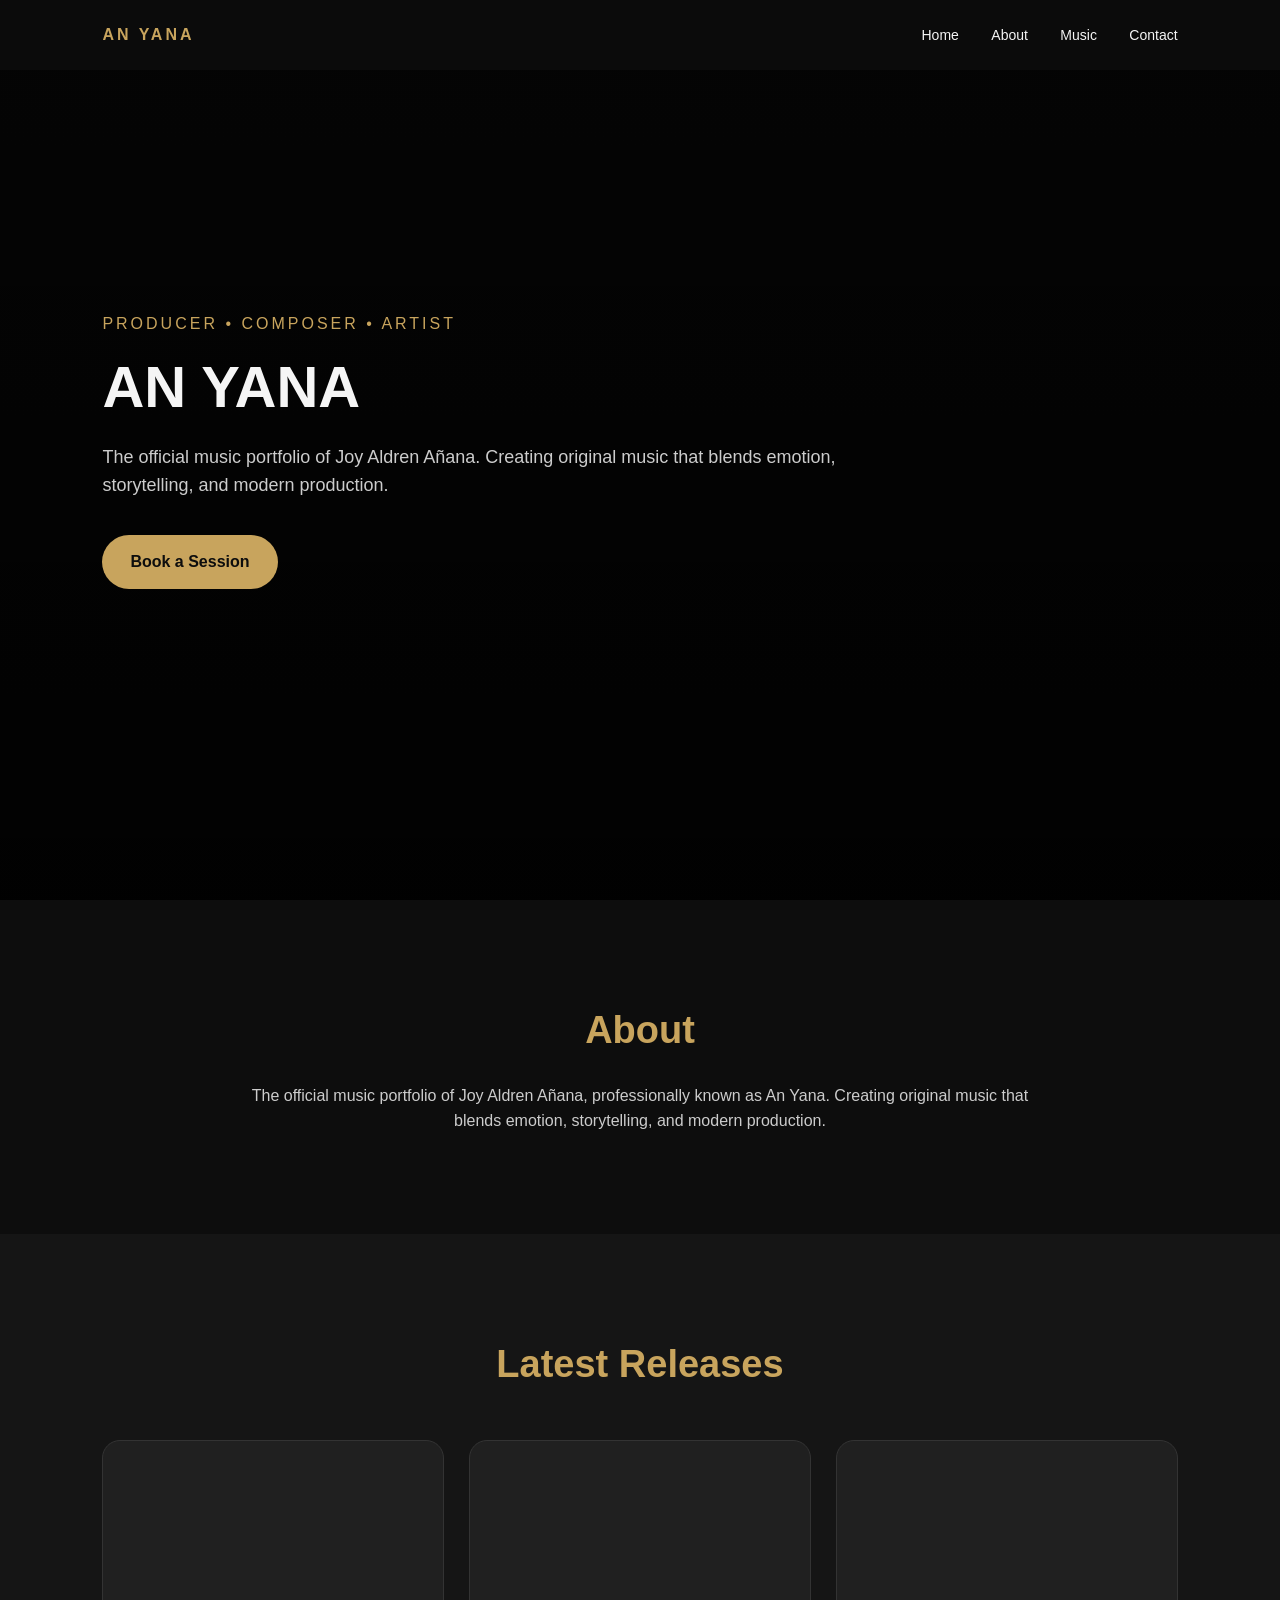
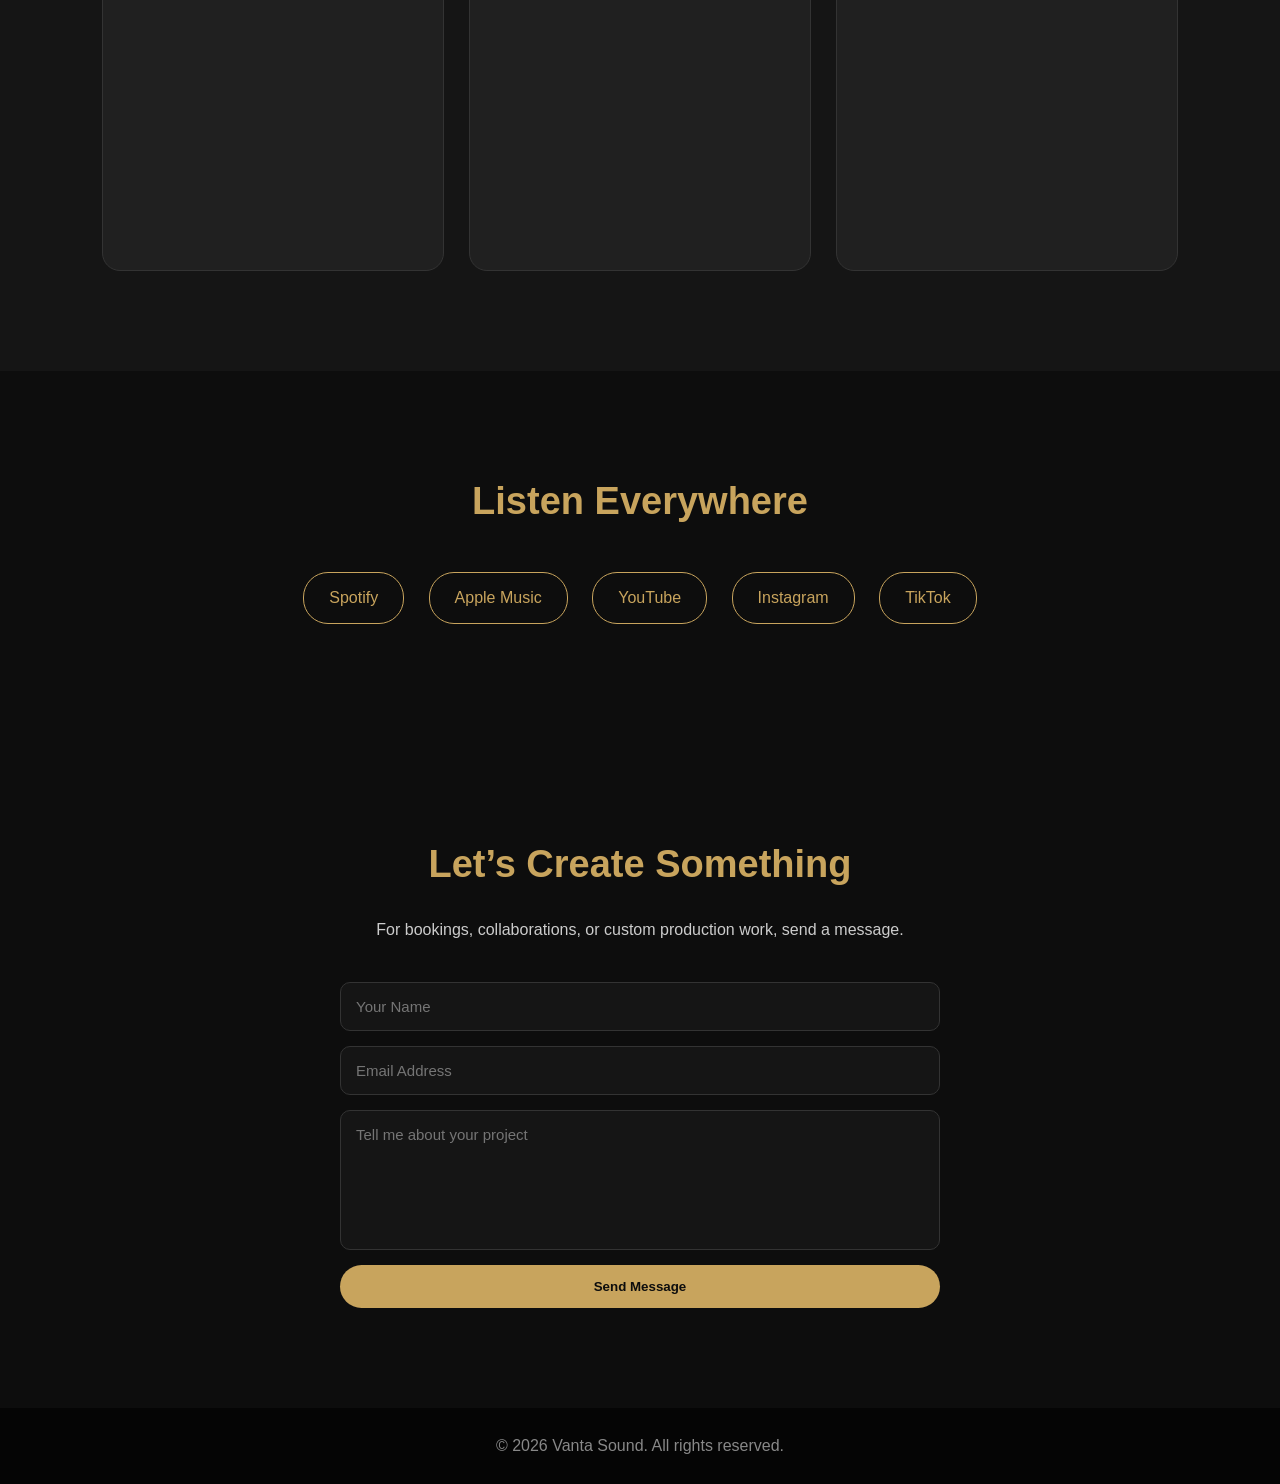
<file: index.html>
<!DOCTYPE html>
<html lang="en">
<head>
  <meta charset="UTF-8" />
  <meta name="viewport" content="width=device-width, initial-scale=1.0" />
  <title>An Yana Music Production</title>
  <link rel="stylesheet" href="style.css" />
</head>
<body>

  <header class="navbar">
    <div class="logo">AN YANA</div>
    <nav>
      <a href="#home">Home</a>
      <a href="#about">About</a>
      <a href="#music">Music</a>
      <a href="#contact">Contact</a>
    </nav>
  </header>

  <section id="home" class="hero">
    <div class="hero-content">
        <p class="tagline">Producer • Composer • Artist</p>

        <h1>AN YANA</h1>

        <p class="hero-text">
        The official music portfolio of Joy Aldren Añana. Creating original music that blends emotion, storytelling, and modern production.
        </p>
      <a href="#contact" class="btn">Book a Session</a>
    </div>
  </section>

    <section id="about" class="section">
        <h2>About</h2>

        <p>
            The official music portfolio of Joy Aldren Añana, professionally known as An Yana.
            Creating original music that blends emotion, storytelling, and modern production.
        </p>
    </section>

<section id="music" class="section dark">
    <h2>Latest Releases</h2>

    <div class="cards">

        <div class="card spotify-card">
            <iframe
                style="border-radius:12px"
                src="https://open.spotify.com/embed/album/5eRVO50n7x6e39p6WWiMEO?utm_source=generator"
                width="100%"
                height="352"
                frameborder="0"
                allowfullscreen=""
                allow="autoplay; clipboard-write; encrypted-media; fullscreen; picture-in-picture"
                loading="lazy">
            </iframe>
        </div>

        <div class="card spotify-card">
            <iframe
                style="border-radius:12px"
                src="https://open.spotify.com/embed/album/2Wx7CiHsc3IKix3mXxrBPk?utm_source=generator"
                width="100%"
                height="352"
                frameborder="0"
                allowfullscreen=""
                allow="autoplay; clipboard-write; encrypted-media; fullscreen; picture-in-picture"
                loading="lazy">
            </iframe>
        </div>

        <div class="card spotify-card">
            <iframe
                style="border-radius:12px"
                src="https://open.spotify.com/embed/album/4nMEBeHetA1l2mNOwsr36A?utm_source=generator"
                width="100%"
                height="352"
                frameborder="0"
                allowfullscreen=""
                allow="autoplay; clipboard-write; encrypted-media; fullscreen; picture-in-picture"
                loading="lazy">
            </iframe>
        </div>

    </div>
</section>

    <section class="section">
        <h2>Listen Everywhere</h2>

        <div class="social-links">

            <a href="#">Spotify</a>
            <a href="#">Apple Music</a>
            <a href="#">YouTube</a>
            <a href="#">Instagram</a>
            <a href="#">TikTok</a>

        </div>
    </section>

  <section id="contact" class="section contact">
    <h2>Let’s Create Something</h2>
    <p>For bookings, collaborations, or custom production work, send a message.</p>

    <form>
      <input type="text" placeholder="Your Name" required />
      <input type="email" placeholder="Email Address" required />
      <textarea placeholder="Tell me about your project" required></textarea>
      <button type="submit" class="btn">Send Message</button>
    </form>
  </section>

  <footer>
    <p>© 2026 Vanta Sound. All rights reserved.</p>
  </footer>

  <script src="script.js"></script>
</body>
</html>
</file>
<file: style.css>
* {
  margin: 0;
  padding: 0;
  box-sizing: border-box;
  font-family: "Segoe UI", Arial, sans-serif;
}

body {
  background: #0d0d0d;
  color: #f5f5f5;
  line-height: 1.6;
}

.navbar {
  position: fixed;
  top: 0;
  width: 100%;
  padding: 22px 8%;
  display: flex;
  justify-content: space-between;
  align-items: center;
  background: rgba(13, 13, 13, 0.9);
  backdrop-filter: blur(10px);
  z-index: 1000;
}

.logo {
  font-weight: 700;
  letter-spacing: 3px;
  color: #c8a45d;
}

nav a {
  color: #f5f5f5;
  text-decoration: none;
  margin-left: 28px;
  font-size: 14px;
}

nav a:hover {
  color: #c8a45d;
}

.hero {
  min-height: 100vh;
  background:
    linear-gradient(rgba(0,0,0,0.65), rgba(0,0,0,0.9)),
    url("https://images.unsplash.com/photo-1511379938547-c1f69419868d?auto=format&fit=crop&w=1600&q=80");
  background-size: cover;
  background-position: center;
  display: flex;
  align-items: center;
  padding: 0 8%;
}

.hero-content {
  max-width: 760px;
}

.tagline {
  color: #c8a45d;
  text-transform: uppercase;
  letter-spacing: 3px;
  margin-bottom: 18px;
}

h1 {
  font-size: 58px;
  line-height: 1.1;
  margin-bottom: 24px;
}

.hero-text {
  font-size: 18px;
  color: #cccccc;
  margin-bottom: 35px;
}

.btn {
  display: inline-block;
  background: #c8a45d;
  color: #0d0d0d;
  padding: 14px 28px;
  border-radius: 30px;
  text-decoration: none;
  font-weight: 700;
  border: none;
  cursor: pointer;
}

.btn:hover {
  background: #f1cc58;
}

.section {
  padding: 100px 8%;
  text-align: center;
}

.section h2 {
  font-size: 38px;
  margin-bottom: 22px;
  color: #c8a45d;
}

.section p {
  max-width: 800px;
  margin: 0 auto;
  color: #cccccc;
}

.dark {
  background: #151515;
}

.cards {
  display: grid;
  grid-template-columns: repeat(3, 1fr);
  gap: 25px;
  margin-top: 45px;
}

.card {
  background: #202020;
  padding: 35px;
  border-radius: 18px;
  border: 1px solid #333;
}

.card.light {
  background: #111;
}

.card h3 {
  color: #ffffff;
  margin-bottom: 10px;
}

.contact form {
  max-width: 600px;
  margin: 40px auto 0;
  display: flex;
  flex-direction: column;
  gap: 15px;
}

input,
textarea {
  padding: 15px;
  border-radius: 10px;
  border: 1px solid #333;
  background: #151515;
  color: white;
  font-size: 15px;
}

textarea {
  height: 140px;
  resize: none;
}

footer {
  text-align: center;
  padding: 25px;
  background: #050505;
  color: #888;
}

@media (max-width: 768px) {
  .navbar {
    flex-direction: column;
    gap: 15px;
  }

  nav a {
    margin: 0 8px;
  }

  h1 {
    font-size: 38px;
  }

  .cards {
    grid-template-columns: 1fr;
  }
}

.social-links {
    margin-top: 30px;
}

.social-links a {
    display: inline-block;
    margin: 10px;
    padding: 12px 25px;
    border: 1px solid #c8a45d;
    color: #c8a45d;
    text-decoration: none;
    border-radius: 25px;
    transition: 0.3s;
}

.social-links a:hover {
    background: #c8a45d;
    color: #000;
}

.spotify-container {
    max-width: 900px;
    margin: 40px auto;
}
</file>
